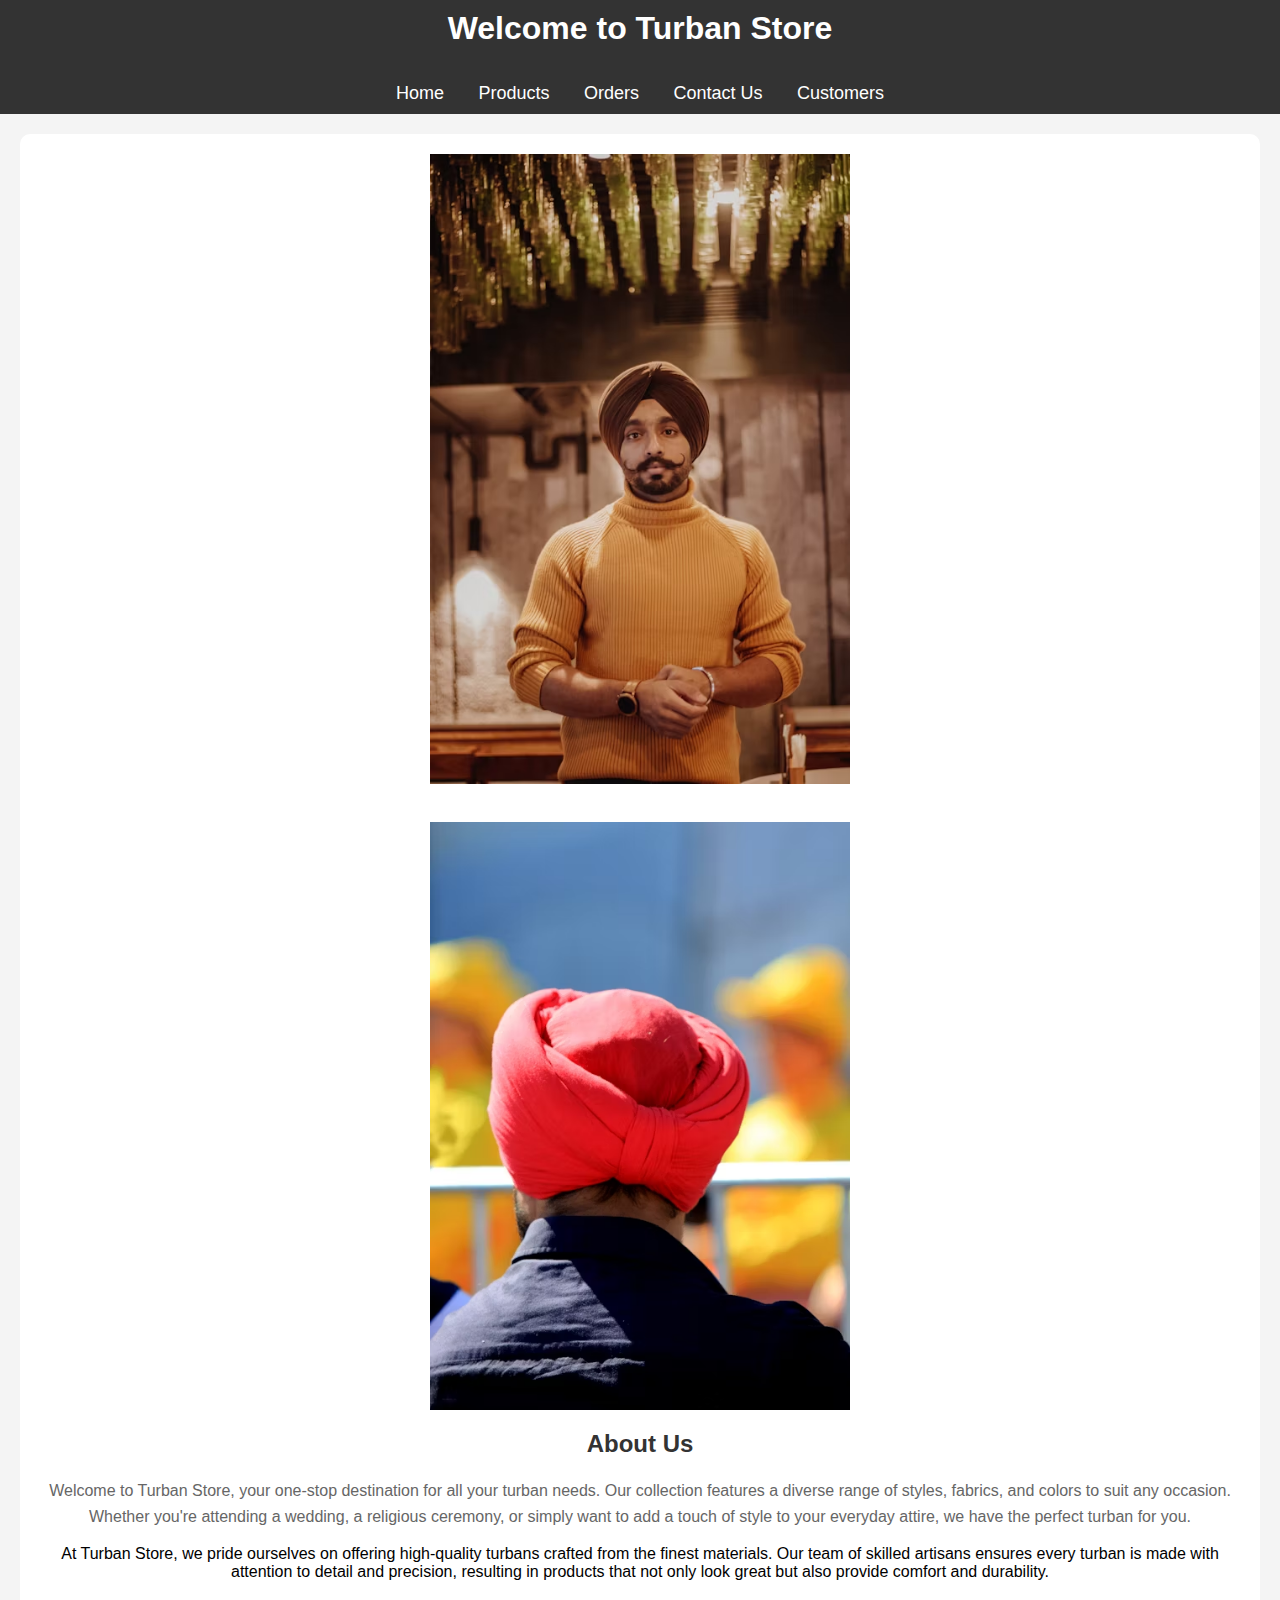
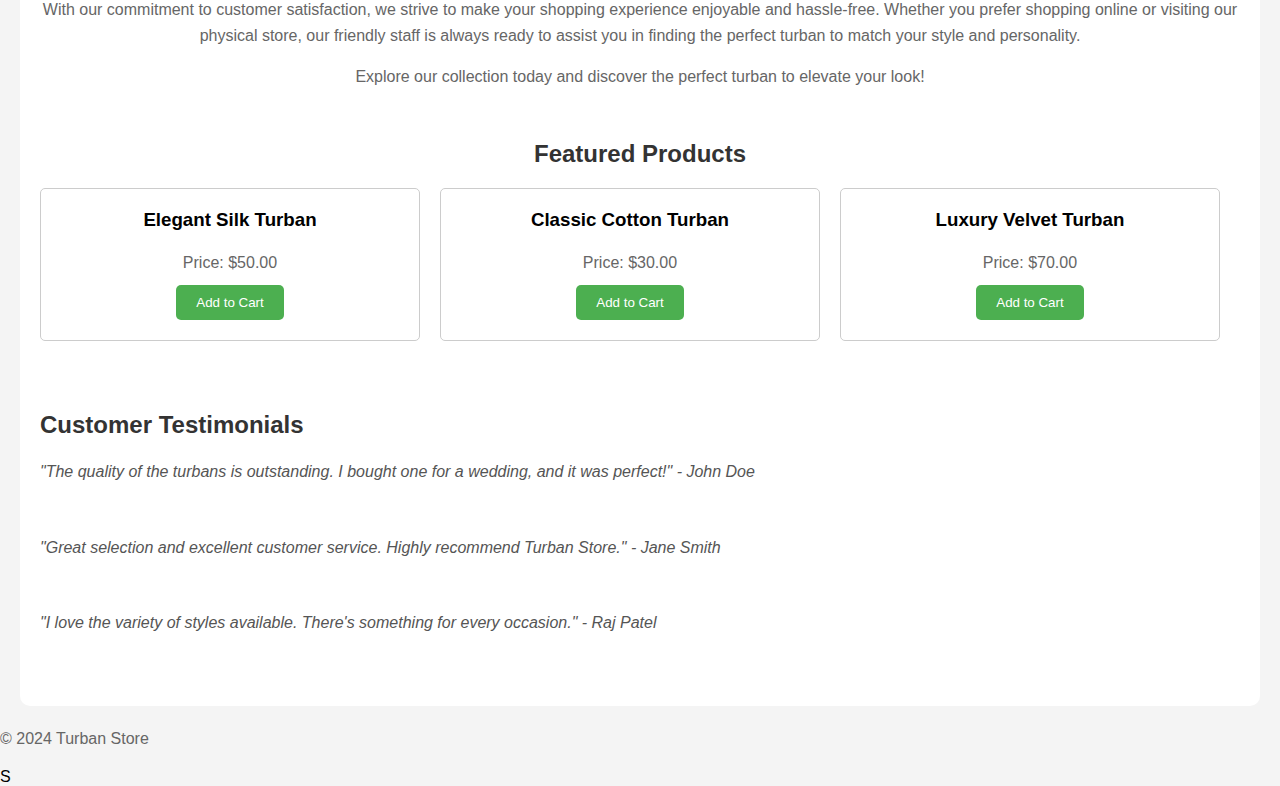
<file: index.html>
<!-- Design by Gaganpreet Singh, 202109430 -->
<!DOCTYPE html>
<html lang="en">
<head>
    <meta charset="UTF-8">
    <meta name="viewport" content="width=device-width, initial-scale=2.0">
    <title>Turban Store</title>
    <link rel="stylesheet" href="styles.css">
    <style>
        .photos img {
            max-width: 100%;
            height: auto;
            display: block;
            margin:  auto;
            margin-bottom: 20px;
        }
        .about {
            text-align: center;
            margin-bottom: 50px;
        }
        .featured-products {
            text-align: center;
            margin-bottom: 50px;
        }
        .testimonial {
            text-align: left;
            margin-bottom: 50px;
        }
        .testimonial p {
            font-style: italic;
            color: #555;
        }
        .product {
            border: 1px solid #ccc;
            border-radius: 5px;
            padding: 20px;
            margin-bottom: 20px;
        }
        .product h3 {
            margin-top: 0;
        }
        .product p {
            margin-bottom: 10px;
        }
        .product button {
            background-color: #4CAF50;
            color: white;
            padding: 10px 20px;
            border: none;
            border-radius: 5px;
            cursor: pointer;
        }
        .product button:hover {
            background-color: #45a049;
        }
    </style>
</head>
<body class="home">
    <header>
        <h1>Welcome to Turban Store</h1>
        <br>
        <br>
        <nav>
            <a href="index.html">Home</a>
            <a href="products.html">Products</a>
            <a href="orders.php">Orders</a>
            <a href="contact.html">Contact Us</a>
            <a href="customers.html">Customers</a>
        </nav>
    </header>
    <main>
        <div class="photos">
            <img src="photo-1578476574717-366d862771a0.avif" alt="Turban 1" style="width: 35%;">
            <br><img src="photo-1553987053-54d48458c53d.avif" alt="Turban 1" style="width: 35%;">
        </div>
        <section class="about">
            <h2>About Us</h2>
            <p><p>Welcome to Turban Store, your one-stop destination for all your turban needs. Our collection features a diverse range of styles, fabrics, and colors to suit any occasion. Whether you're attending a wedding, a religious ceremony, or simply want to add a touch of style to your everyday attire, we have the perfect turban for you.</p>
            At Turban Store, we pride ourselves on offering high-quality turbans crafted from the finest materials. Our team of skilled artisans ensures every turban is made with attention to detail and precision, resulting in products that not only look great but also provide comfort and durability.</p>
            <p>With our commitment to customer satisfaction, we strive to make your shopping experience enjoyable and hassle-free. Whether you prefer shopping online or visiting our physical store, our friendly staff is always ready to assist you in finding the perfect turban to match your style and personality.</p>
            <p>Explore our collection today and discover the perfect turban to elevate your look!</p>
        </section>
        <section class="featured-products">
            <h2>Featured Products</h2>
            <div class="product-list">
                <div class="product">
                    <h3>Elegant Silk Turban</h3>
                    <p>Price: $50.00</p>
                    <button>Add to Cart</button>
                </div>
                <div class="product">
                    <h3>Classic Cotton Turban</h3>
                    <p>Price: $30.00</p>
                    <button>Add to Cart</button>
                </div>
                <div class="product">
                    <h3>Luxury Velvet Turban</h3>
                    <p>Price: $70.00</p>
                    <button>Add to Cart</button>
                </div>
            </div>
        </section>
        <section class="testimonials">
            <h2>Customer Testimonials</h2>
            <div class="testimonial">
                <p>"The quality of the turbans is outstanding. I bought one for a wedding, and it was perfect!" - John Doe</p>
            </div>
            <div class="testimonial">
                <p>"Great selection and excellent customer service. Highly recommend Turban Store." - Jane Smith</p>
            </div>
            <div class="testimonial">
                <p>"I love the variety of styles available. There's something for every occasion." - Raj Patel</p>
            </div>
        </section>
    </main>
    <footer>
        <p>&copy; 2024 Turban Store</p>
    </footer>
</body>
</html>
S
</file>
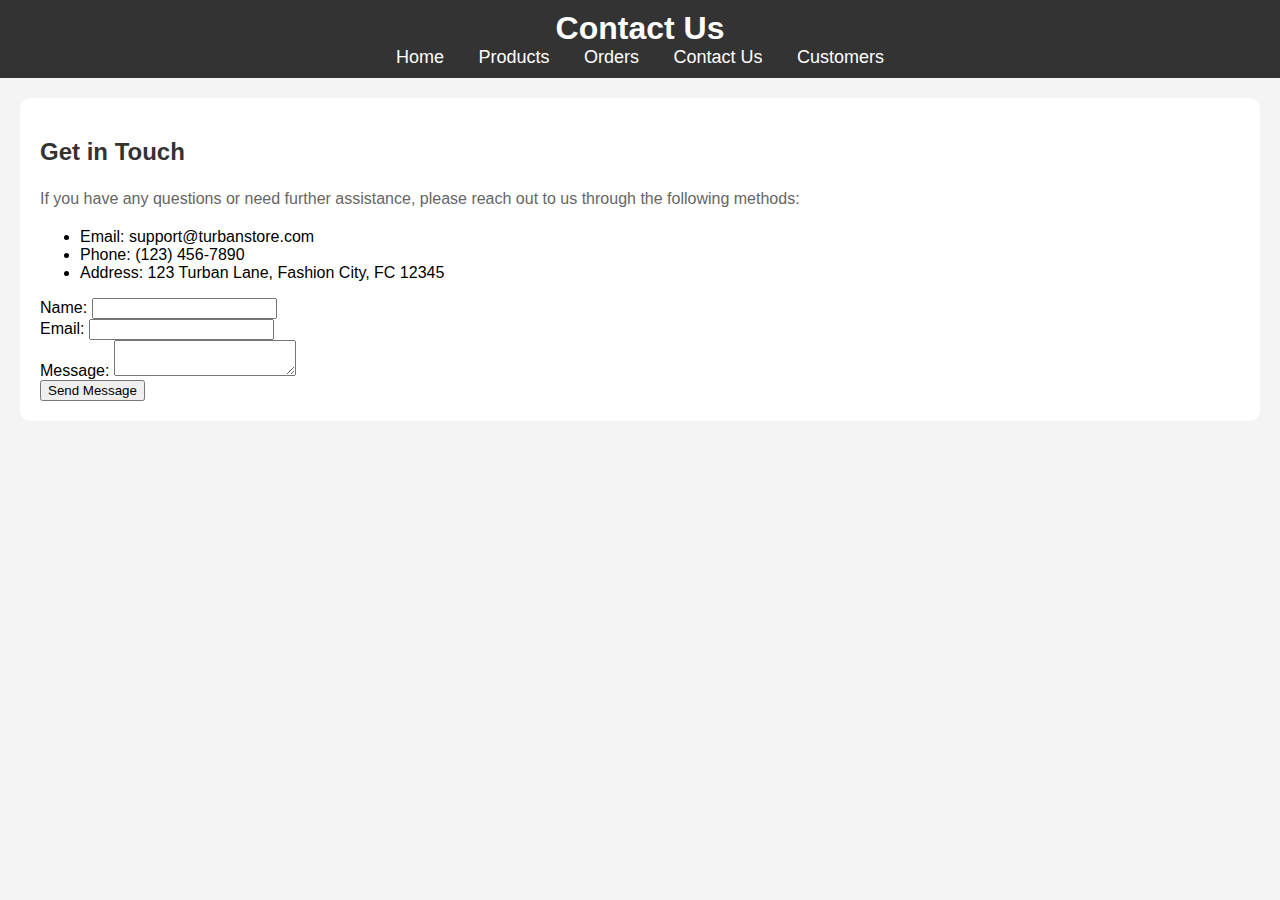
<file: contact.html>
<!-- Design by Gaganpreet Singh, 202109430 -->
 <!DOCTYPE html>
<html lang="en">
<head>
    <meta charset="UTF-8">
    <meta name="viewport" content="width=device-width, initial-scale=1.0">
    <title>Contact Us - Turban Store</title>
    <link rel="stylesheet" href="styles.css">
</head>
<body>
    <header>
        <h1>Contact Us</h1>
        <nav>
            <a href="index.html">Home</a>
            <a href="products.html">Products</a>
            <a href="orders.html">Orders</a>
            <a href="contact.html">Contact Us</a>
            <a href="customers.html">Customers</a>
        </nav>
    </header>
    <main>
        <h2>Get in Touch</h2>
        <p>If you have any questions or need further assistance, please reach out to us through the following methods:</p>
        <ul>
            <li>Email: support@turbanstore.com</li>
            <li>Phone: (123) 456-7890</li>
            <li>Address: 123 Turban Lane, Fashion City, FC 12345</li>
        </ul>
        <form action="submit_contact_form.html" method="POST">
            <label for="name">Name:</label>
            <input type="text" id="name" name="name" required>
            <br>
            <label for="email">Email:</label>
            <input type="email" id="email" name="email" required>
            <br>
            <label for="message">Message:</label>
            <textarea id="message" name="message" required></textarea>
            <br>
            <button type="submit">Send Message</button>
        </form>
    </main>
    <footer>
        <p
</file>
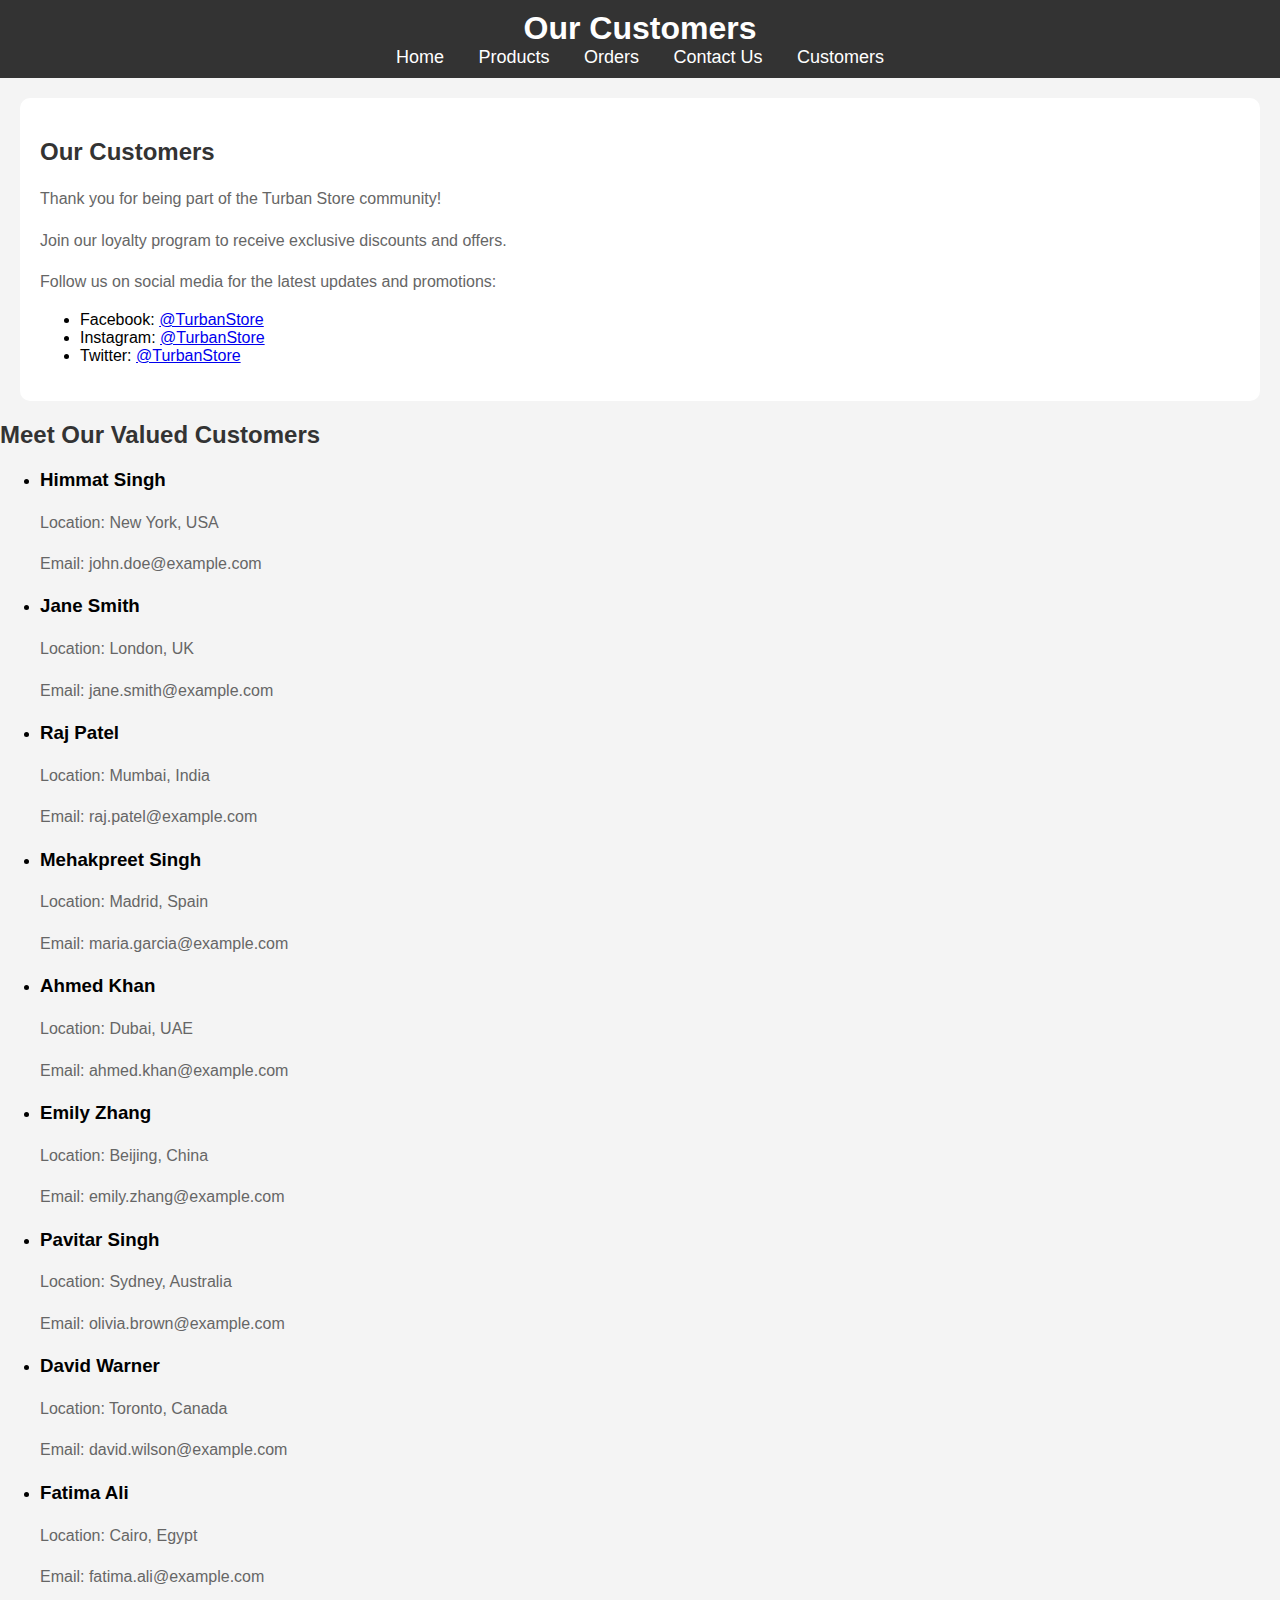
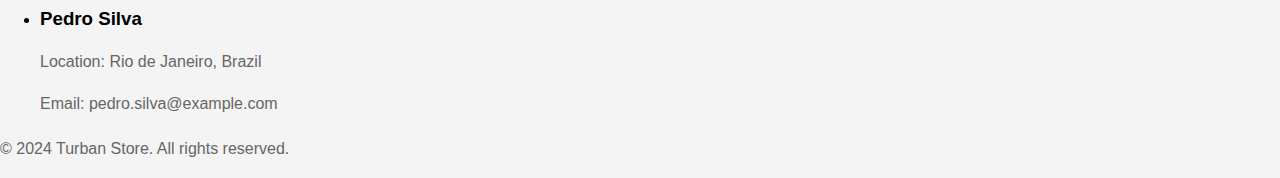
<file: customers.html>
<!-- Design by Gaganpreet Singh, 202109430 -->
 <!DOCTYPE html>
<html lang="en">
<head>
    <meta charset="UTF-8">
    <meta name="viewport" content="width=device-width, initial-scale=1.0">
    <title>Our Customers - Turban Store</title>
    <link rel="stylesheet" href="styles.css">
</head>
<body class="customers">
    <header>
        <h1>Our Customers</h1>
        <nav>
            <a href="index.html">Home</a>
            <a href="products.html">Products</a>
            <a href="orders.html">Orders</a>
            <a href="contact.html">Contact Us</a>
            <a href="customers.html">Customers</a>
        </nav>
    </header>
    <main>
            <section class="customers">
                <h2>Our Customers</h2>
                <p>Thank you for being part of the Turban Store community!</p>
                <p>Join our loyalty program to receive exclusive discounts and offers.</p>
                <p>Follow us on social media for the latest updates and promotions:</p>
                <ul>
                    <li>Facebook: <a href="#">@TurbanStore</a></li>
                    <li>Instagram: <a href="#">@TurbanStore</a></li>
                    <li>Twitter: <a href="#">@TurbanStore</a></li>
                </ul>
            </section>
        </main>
        <h2>Meet Our Valued Customers</h2>
        <ul class="customer-list">
            <li>
                <h3>Himmat Singh</h3>
                <p>Location: New York, USA</p>
                <p>Email: john.doe@example.com</p>
            </li>
            <li>
                <h3>Jane Smith</h3>
                <p>Location: London, UK</p>
                <p>Email: jane.smith@example.com</p>
            </li>
            <li>
                <h3>Raj Patel</h3>
                <p>Location: Mumbai, India</p>
                <p>Email: raj.patel@example.com</p>
            </li>
            <li>
                <h3>Mehakpreet Singh</h3>
                <p>Location: Madrid, Spain</p>
                <p>Email: maria.garcia@example.com</p>
            </li>
            <li>
                <h3>Ahmed Khan</h3>
                <p>Location: Dubai, UAE</p>
                <p>Email: ahmed.khan@example.com</p>
            </li>
            <li>
                <h3>Emily Zhang</h3>
                <p>Location: Beijing, China</p>
                <p>Email: emily.zhang@example.com</p>
            </li>
            <li>
                <h3>Pavitar Singh</h3>
                <p>Location: Sydney, Australia</p>
                <p>Email: olivia.brown@example.com</p>
            </li>
            <li>
                <h3>David Warner</h3>
                <p>Location: Toronto, Canada</p>
                <p>Email: david.wilson@example.com</p>
            </li>
            <li>
                <h3>Fatima Ali</h3>
                <p>Location: Cairo, Egypt</p>
                <p>Email: fatima.ali@example.com</p>
            </li>
            <li>
                <h3>Pedro Silva</h3>
                <p>Location: Rio de Janeiro, Brazil</p>
                <p>Email: pedro.silva@example.com</p>
            </li>
        </ul>
    </main>
    <footer>
        <p>&copy; 2024 Turban Store. All rights reserved.</p>
    </footer>
</body>
</html>
</file>
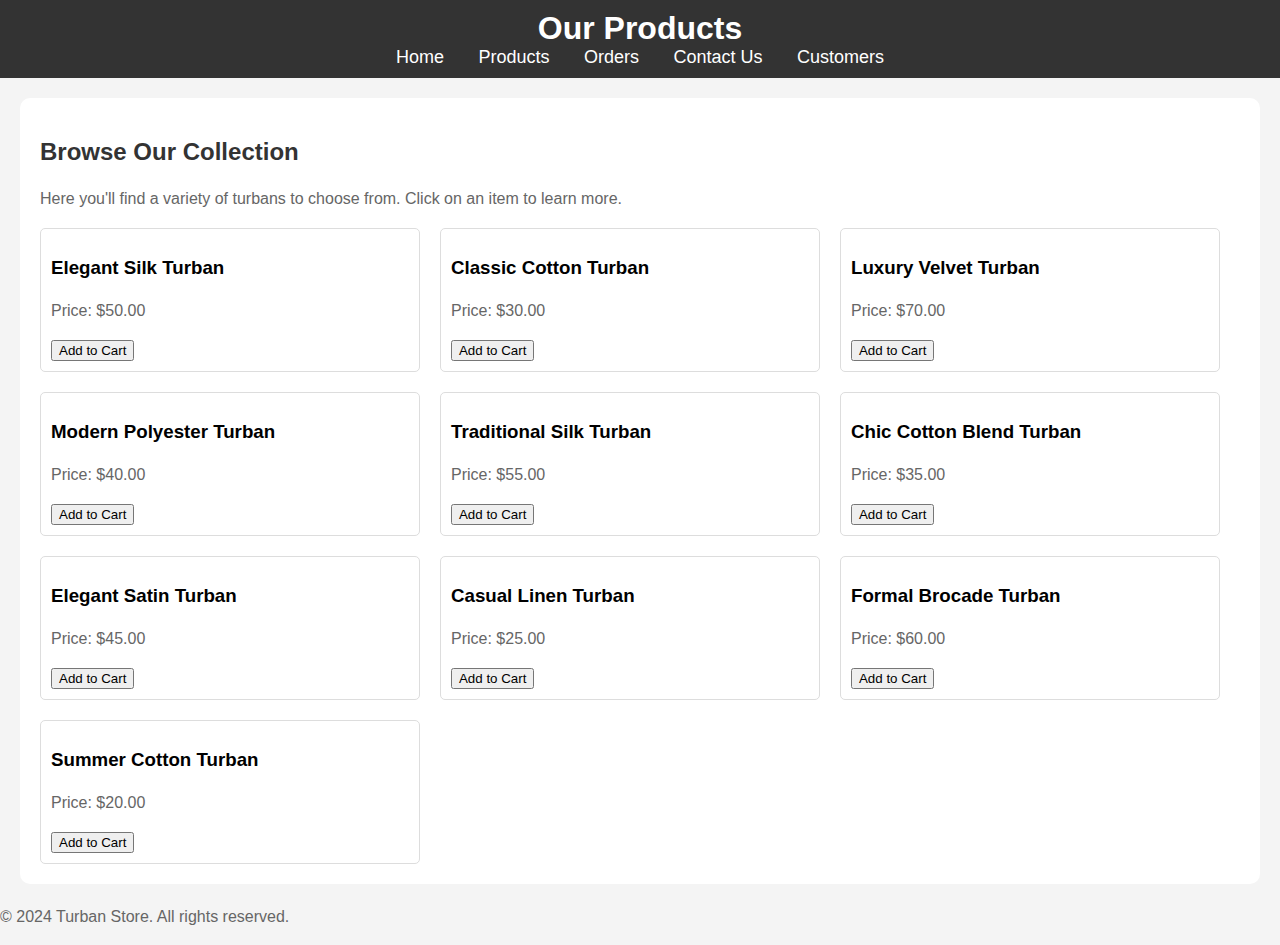
<file: products.html>
<!-- Design by Gaganpreet Singh, 202109430 -->
 <!DOCTYPE html>
<html lang="en">
<head>
    <meta charset="UTF-8">
    <meta name="viewport" content="width=device-width, initial-scale=1.0">
    <title>Our Products - Turban Store</title>
    <link rel="stylesheet" href="styles.css">
</head>
<body>
    <header>
        <h1>Our Products</h1>
        <nav>
            <a href="index.html">Home</a>
            <a href="products.html">Products</a>
            <a href="orders.html">Orders</a>
            <a href="contact.html">Contact Us</a>
            <a href="customers.html">Customers</a>
        </nav>
    </header>
    <main>
        <h2>Browse Our Collection</h2>
        <p>Here you'll find a variety of turbans to choose from. Click on an item to learn more.</p>
        <div class="product-list">
            <div class="product">
                <h3>Elegant Silk Turban</h3>
                <p>Price: $50.00</p>
                <button>Add to Cart</button>
            </div>
            <div class="product">
                <h3>Classic Cotton Turban</h3>
                <p>Price: $30.00</p>
                <button>Add to Cart</button>
            </div>
            <div class="product">
                <h3>Luxury Velvet Turban</h3>
                <p>Price: $70.00</p>
                <button>Add to Cart</button>
            </div>
            <div class="product">
                <h3>Modern Polyester Turban</h3>
                <p>Price: $40.00</p>
                <button>Add to Cart</button>
            </div>
            <div class="product">
                <h3>Traditional Silk Turban</h3>
                <p>Price: $55.00</p>
                <button>Add to Cart</button>
            </div>
            <div class="product">
                <h3>Chic Cotton Blend Turban</h3>
                <p>Price: $35.00</p>
                <button>Add to Cart</button>
            </div>
            <div class="product">
                <h3>Elegant Satin Turban</h3>
                <p>Price: $45.00</p>
                <button>Add to Cart</button>
            </div>
            <div class="product">
                <h3>Casual Linen Turban</h3>
                <p>Price: $25.00</p>
                <button>Add to Cart</button>
            </div>
            <div class="product">
                <h3>Formal Brocade Turban</h3>
                <p>Price: $60.00</p>
                <button>Add to Cart</button>
            </div>
            <div class="product">
                <h3>Summer Cotton Turban</h3>
                <p>Price: $20.00</p>
                <button>Add to Cart</button>
            </div>
        </div>
    </main>
    <footer>
        <p>&copy; 2024 Turban Store. All rights reserved.</p>
    </footer>
</body>
</html>
</file>
<file: styles.css>
/* styles.css */

body {
    font-family: Arial, sans-serif;
    margin: 0;
    padding: 0;
    background-color: #f4f4f4;
}

header {
    background-color: #333;
    color: #fff;
    padding: 10px 0;
    text-align: center;
}

header h1 {
    margin: 0;
}

nav a {
    color: #fff;
    margin: 0 15px;
    text-decoration: none;
    font-size: 18px;
}

nav a:hover {
    text-decoration: underline;
}

main {
    padding: 20px;
    background-color: #fff;
    margin: 20px;
    border-radius: 10px;
}

.hero {
    position: relative;
    text-align: center;
    color: white;
}

.hero-image {
    width: 100%;
    height: auto;
    border-radius: 10px;
}

.hero-text {
    position: absolute;
    top: 50%;
    left: 50%;
    transform: translate(-50%, -50%);
    background-color: rgba(0, 0, 0, 0.5);
    padding: 20px;
    border-radius: 10px;
}

h2 {
    color: #333;
    margin: 20px 0;
}

p {
    font-size: 16px;
    line-height: 1.6;
    color: #666;
}

.about, .featured-products, .testimonials, .customer-list {
    margin: 20px 0;
}

.product-list {
    display: flex;
    flex-wrap: wrap;
    gap: 20px;
}

.product {
    background-color: #fff;
    border: 1px solid #ddd;
    border-radius: 5px;
    padding: 10px;
    width: calc(33.333% - 20px);
    box-sizing: border-box;
    text-ali
</file>
